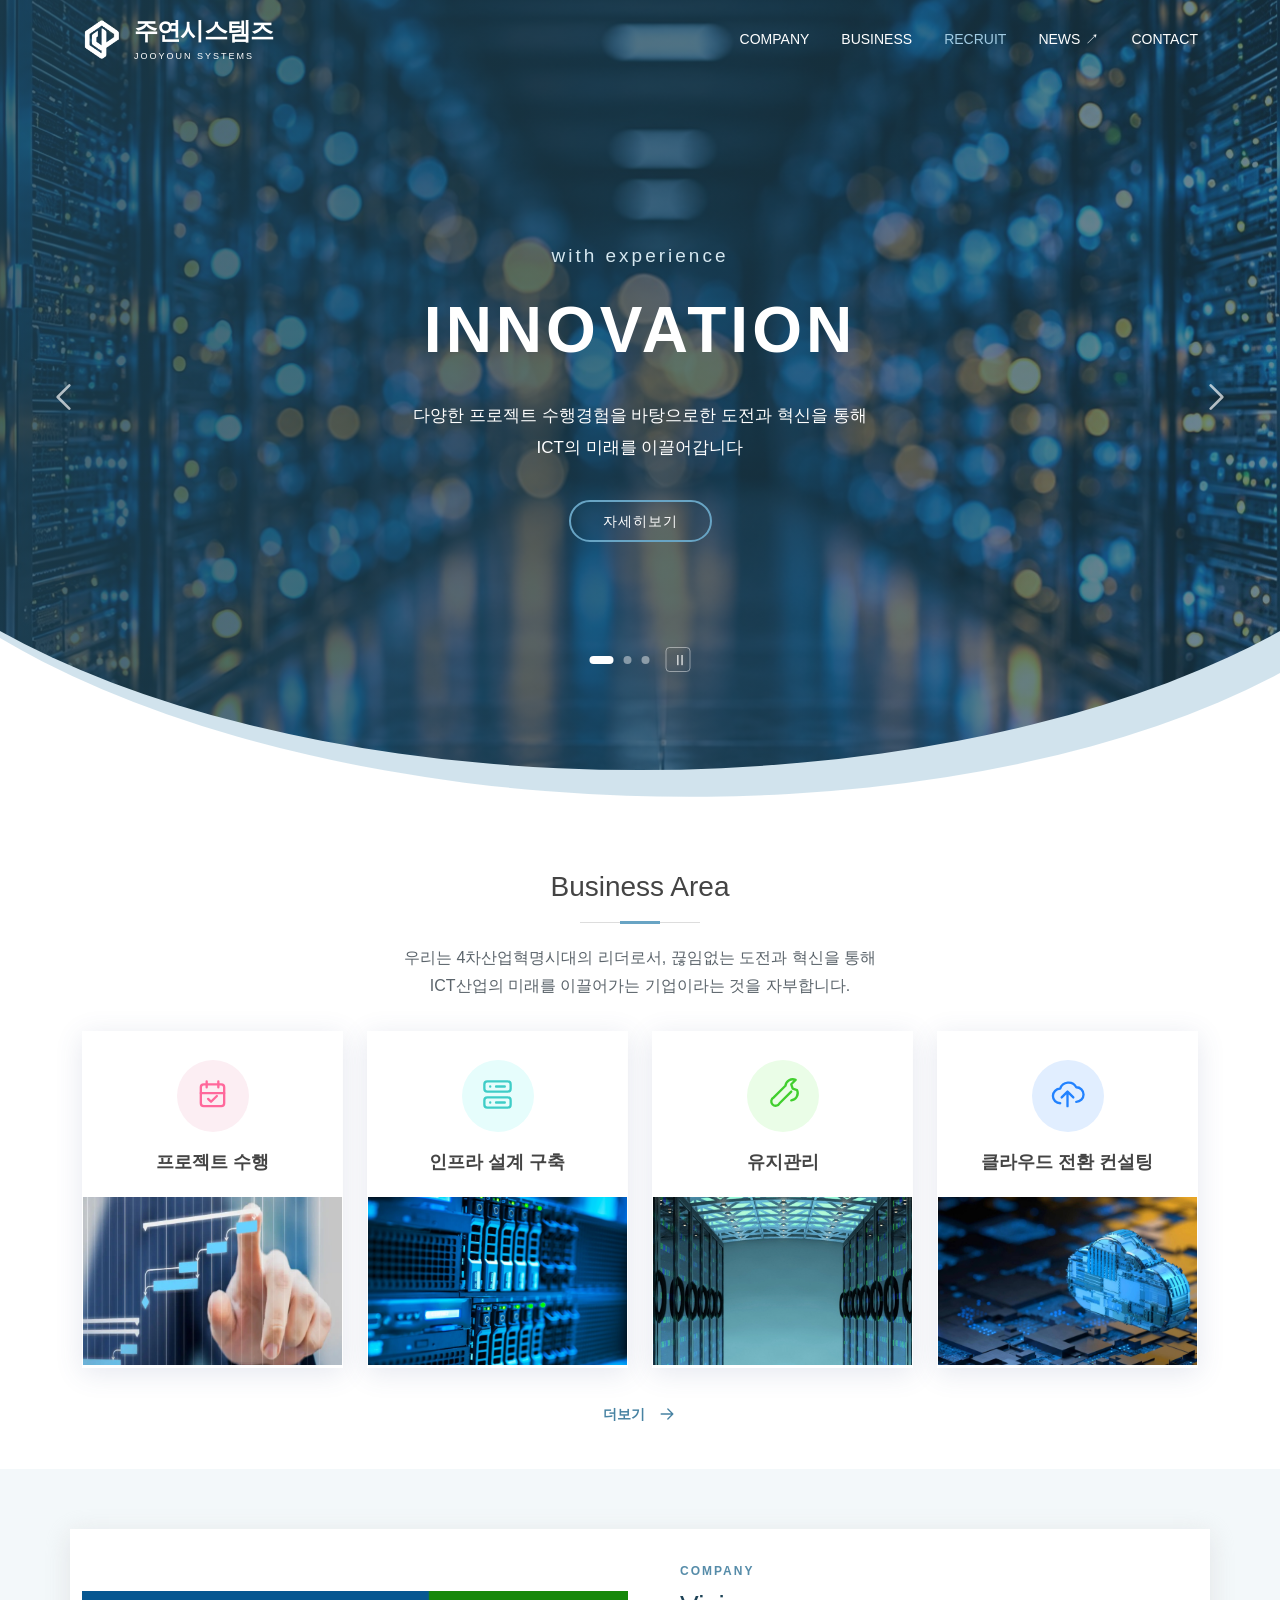
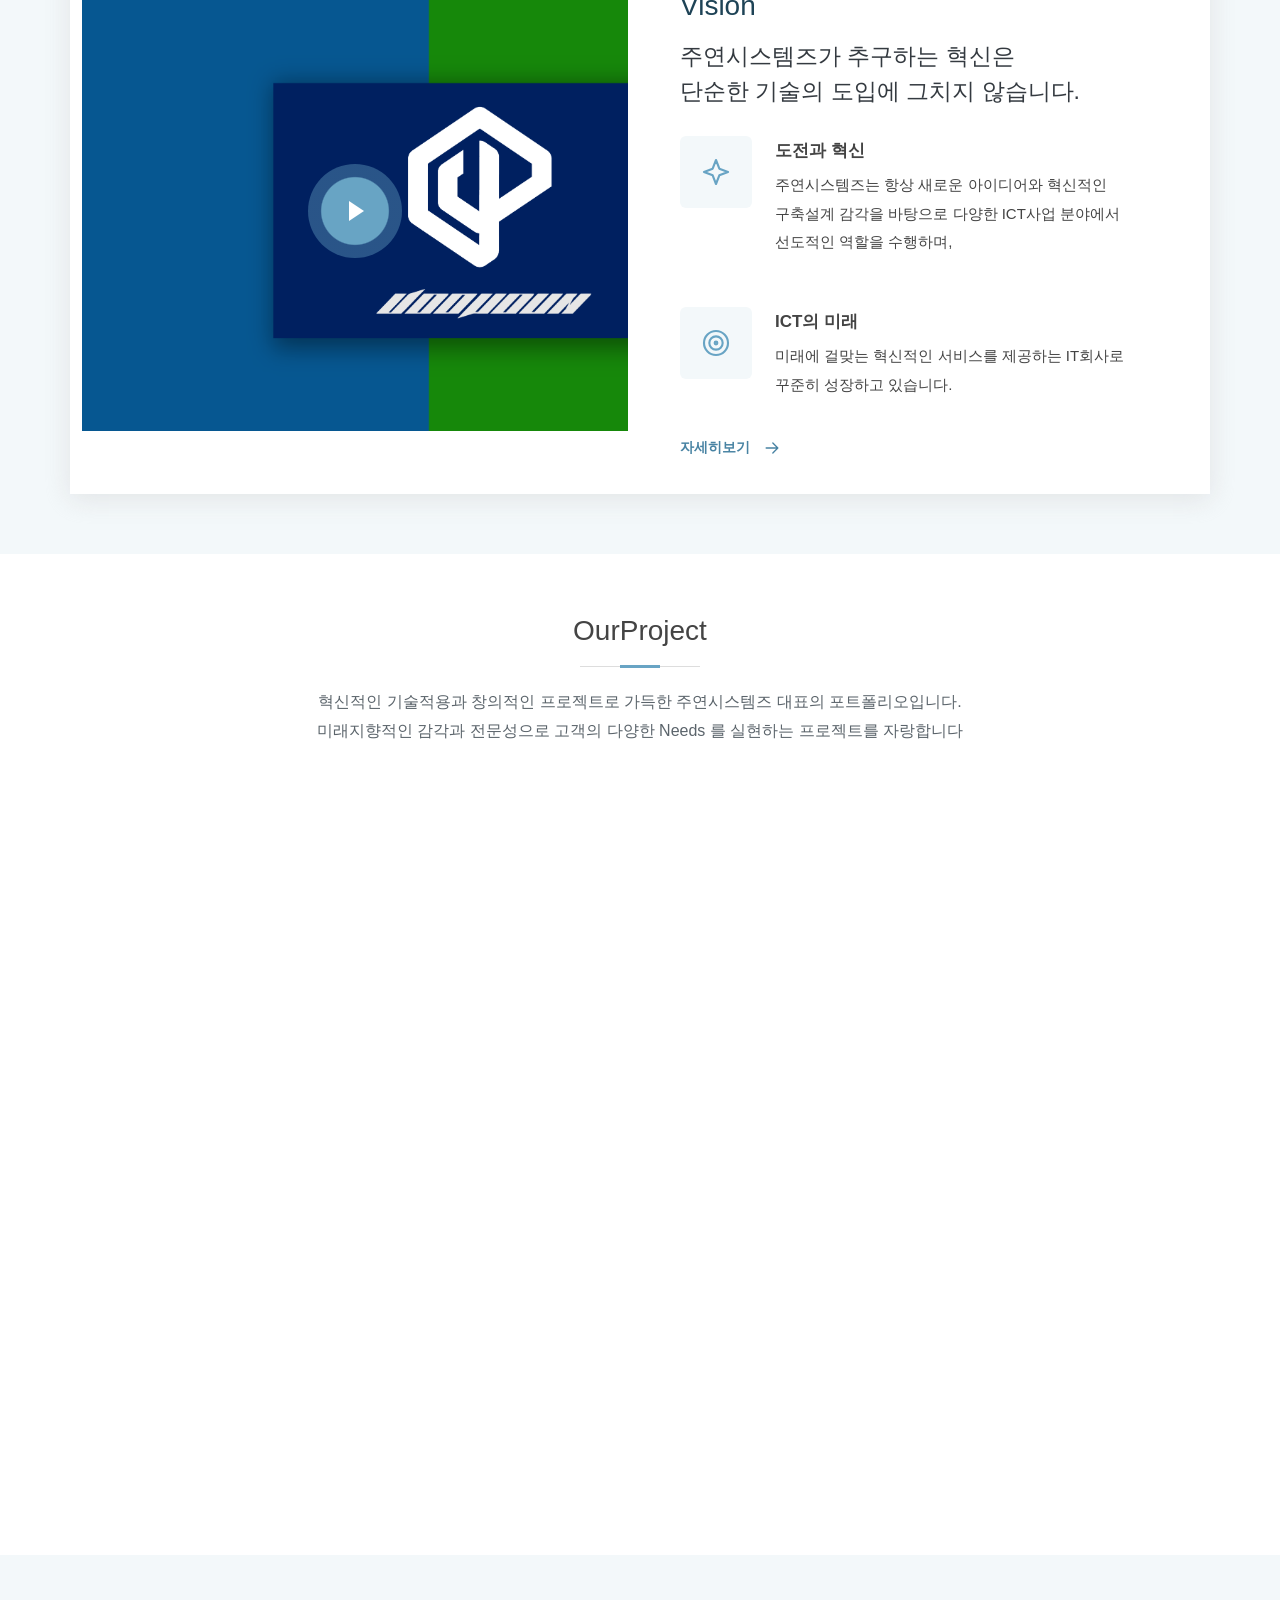
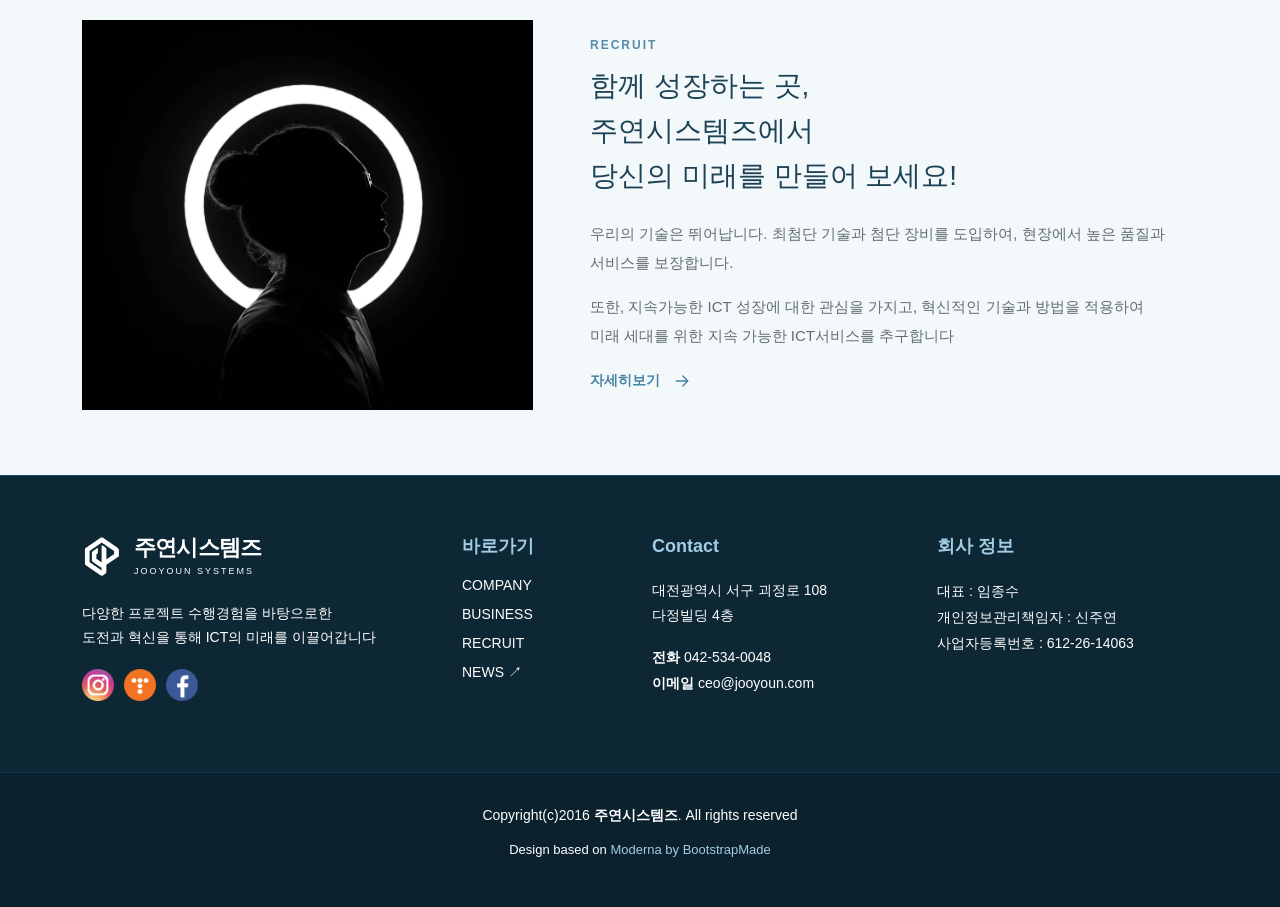
<file: joououn/index.html>
<!DOCTYPE html>
<html lang="ko">
<head>
<meta charset="utf-8">
<meta name="viewport" content="width=device-width, initial-scale=1">
<meta name="description" content="주연시스템즈는 다양한 프로젝트 수행 경험을 바탕으로 도전과 혁신을 통해 ICT의 미래를 이끌어갑니다.">
<meta name="theme-color" content="#1e4356">
<title>주연시스템즈 | 도전과 혁신으로 이끄는 ICT의 미래</title>
<link rel="icon" href="assets/img/jylogo.png" type="image/png">
<link rel="stylesheet" href="assets/css/bootstrap.min.css">
<link rel="stylesheet" href="assets/css/moderna.css">
<link rel="stylesheet" href="assets/css/custom.css">
</head>
<body>
<a class="skip-link" href="#main">본문 바로가기</a>
<!-- Moderna의 헤더·곡선형 Hero·카드·교차형 Features 레이아웃 유지 -->
<header id="header" class="fixed-top header-transparent">
  <div class="container d-flex justify-content-between align-items-center h-100">
    <a class="brand" href="#hero" aria-label="주연시스템즈 홈"><img src="assets/img/jylogo.png" alt="주연시스템즈 로고" width="40" height="40"><span>주연시스템즈<small>JOOYOUN SYSTEMS</small></span></a>
    <nav id="navbar" class="navbar" aria-label="주 메뉴"><ul id="nav-menu"><li><a class="active" href="#company">COMPANY</a></li><li><a href="#business">BUSINESS</a></li><li><a href="#recruit">RECRUIT</a></li><li><a href="https://jslim7717.dothome.co.kr/newsF" target="_blank" rel="noopener noreferrer">NEWS <span class="external-mark" aria-label="새 창">↗</span></a></li><li><a href="#contact">CONTACT</a></li></ul><button class="menu-toggle" type="button" aria-label="메뉴 열기" aria-controls="nav-menu" aria-expanded="false"><span></span><span></span><span></span></button></nav>
  </div>
</header>
<section id="hero" aria-label="주연시스템즈 소개">
  <div class="hero-content container"><div class="hero-slides" aria-live="off">
      <div class="hero-slide active"><p class="hero-eyebrow">with experience</p><h1>INNOVATION</h1><p>다양한 프로젝트 수행경험을 바탕으로한 도전과 혁신을 통해<br class="desktop-break"> ICT의 미래를 이끌어갑니다</p><a class="btn-get-started" href="#company">자세히보기</a></div>
      <div class="hero-slide" hidden><p class="hero-eyebrow">Business Area</p><h2>ICT산업의 미래를 이끌어갑니다</h2><p>우리는 4차산업혁명시대의 리더로서, 끊임없는 도전과 혁신을 통해<br class="desktop-break"> ICT산업의 미래를 이끌어가는 기업이라는 것을 자부합니다.</p><a class="btn-get-started" href="#business">사업 분야 보기</a></div>
      <div class="hero-slide" hidden><p class="hero-eyebrow">주연시스템즈</p><h2>함께 성장하는 곳</h2><p>함께 성장하는 곳, 주연시스템즈에서<br class="desktop-break"> 당신의 미래를 만들어 보세요!</p><a class="btn-get-started" href="#recruit">자세히보기</a></div>
  </div></div>
  <button class="hero-control prev" type="button" aria-label="이전 슬라이드"><svg class="ui-icon" viewBox="0 0 24 24" fill="none" stroke="currentColor" stroke-width="1.6" stroke-linecap="round" stroke-linejoin="round" aria-hidden="true"><path d="m14 5-7 7 7 7"/></svg></button><button class="hero-control next" type="button" aria-label="다음 슬라이드"><svg class="ui-icon" viewBox="0 0 24 24" fill="none" stroke="currentColor" stroke-width="1.6" stroke-linecap="round" stroke-linejoin="round" aria-hidden="true"><path d="m14 5-7 7 7 7"/></svg></button>
  <div class="hero-pagination" aria-label="슬라이드 선택"><button type="button" class="active" aria-label="슬라이드 1" aria-pressed="true"></button><button type="button" aria-label="슬라이드 2" aria-pressed="false"></button><button type="button" aria-label="슬라이드 3" aria-pressed="false"></button><button class="slide-pause" type="button" aria-label="자동 슬라이드 정지">Ⅱ</button></div>
</section>
<main id="main">
<section id="business" class="services" aria-labelledby="business-title">
  <div class="container"><div class="section-title"><h2 id="business-title">Business Area</h2><p>우리는 4차산업혁명시대의 리더로서, 끊임없는 도전과 혁신을 통해<br class="desktop-break"> ICT산업의 미래를 이끌어가는 기업이라는 것을 자부합니다.</p></div>
  <div class="row gy-4"><div class="col-lg-3 col-md-6"><article class="icon-box icon-box-pink business-card"><div class="icon"><svg class="ui-icon" viewBox="0 0 24 24" fill="none" stroke="currentColor" stroke-width="1.6" stroke-linecap="round" stroke-linejoin="round" aria-hidden="true"><rect x="4" y="5" width="16" height="15" rx="2"/><path d="M8 3v4m8-4v4M4 11h16m-11 4 2 2 4-4"/></svg></div><h3 class="title">프로젝트 수행</h3><img class="business-image" src="assets/img/m_business_1.jpg" alt="프로젝트 수행 사업 분야 원본 이미지" loading="lazy" width="600" height="400"></article></div><div class="col-lg-3 col-md-6"><article class="icon-box icon-box-cyan business-card"><div class="icon"><svg class="ui-icon" viewBox="0 0 24 24" fill="none" stroke="currentColor" stroke-width="1.6" stroke-linecap="round" stroke-linejoin="round" aria-hidden="true"><rect x="3" y="3" width="18" height="7" rx="2"/><rect x="3" y="14" width="18" height="7" rx="2"/><path d="M7 6.5h.01M7 17.5h.01M11 6.5h6M11 17.5h6"/></svg></div><h3 class="title">인프라 설계 구축</h3><img class="business-image" src="assets/img/m_business_2.jpg" alt="인프라 설계 구축 사업 분야 원본 이미지" loading="lazy" width="600" height="400"></article></div><div class="col-lg-3 col-md-6"><article class="icon-box icon-box-green business-card"><div class="icon"><svg class="ui-icon" viewBox="0 0 24 24" fill="none" stroke="currentColor" stroke-width="1.6" stroke-linecap="round" stroke-linejoin="round" aria-hidden="true"><path d="m14 6-8 8a3 3 0 1 0 4 4l8-8M14 6a5 5 0 0 1 7-4l-3 3 1 3 3 1a5 5 0 0 1-4 7"/></svg></div><h3 class="title">유지관리</h3><img class="business-image" src="assets/img/m_business_3.jpg" alt="유지관리 사업 분야 원본 이미지" loading="lazy" width="600" height="400"></article></div><div class="col-lg-3 col-md-6"><article class="icon-box icon-box-blue business-card"><div class="icon"><svg class="ui-icon" viewBox="0 0 24 24" fill="none" stroke="currentColor" stroke-width="1.6" stroke-linecap="round" stroke-linejoin="round" aria-hidden="true"><path d="M7 18a5 5 0 1 1 0-10 6 6 0 0 1 11-1 5 5 0 0 1 0 10M12 20V10m-4 4 4-4 4 4"/></svg></div><h3 class="title">클라우드 전환 컨설팅</h3><img class="business-image" src="assets/img/m_1.jpg" alt="클라우드 전환 컨설팅 사업 분야 원본 이미지" loading="lazy" width="600" height="400"></article></div></div>
  <div class="section-link"><a class="text-link" href="https://jslim7717.dothome.co.kr/businessF" target="_blank" rel="noopener noreferrer">더보기 <svg class="ui-icon" viewBox="0 0 24 24" fill="none" stroke="currentColor" stroke-width="1.6" stroke-linecap="round" stroke-linejoin="round" aria-hidden="true"><path d="M5 12h14m-6-6 6 6-6 6"/></svg></a></div></div>
</section>
<section id="company" class="why-us section-bg" aria-labelledby="vision-title">
  <div class="container"><div class="row align-items-center"><div class="col-lg-6 video-box"><img src="assets/img/main_intro.png" class="img-fluid vision-image" alt="주연시스템즈 브랜드 이미지" loading="lazy" width="4400" height="2475"><button class="play-btn" type="button" aria-label="두 번째 사이트의 원본 배경 영상 보기"></button></div>
  <div class="col-lg-6 vision-content"><p class="section-kicker">COMPANY</p><h2 id="vision-title">Vision</h2><h3 class="vision-heading">주연시스템즈가 추구하는 혁신은<br>단순한 기술의 도입에 그치지 않습니다.</h3>
  <div class="icon-box"><div class="icon"><svg class="ui-icon" viewBox="0 0 24 24" fill="none" stroke="currentColor" stroke-width="1.6" stroke-linecap="round" stroke-linejoin="round" aria-hidden="true"><path d="m12 3 2.5 6.5L21 12l-6.5 2.5L12 21l-2.5-6.5L3 12l6.5-2.5Z"/></svg></div><h4 class="title">도전과 혁신</h4><p class="description">주연시스템즈는 항상 새로운 아이디어와 혁신적인 구축설계 감각을 바탕으로 다양한 ICT사업 분야에서 선도적인 역할을 수행하며,</p></div>
  <div class="icon-box"><div class="icon"><svg class="ui-icon" viewBox="0 0 24 24" fill="none" stroke="currentColor" stroke-width="1.6" stroke-linecap="round" stroke-linejoin="round" aria-hidden="true"><circle cx="12" cy="12" r="9"/><circle cx="12" cy="12" r="5"/><circle cx="12" cy="12" r="1"/></svg></div><h4 class="title">ICT의 미래</h4><p class="description">미래에 걸맞는 혁신적인 서비스를 제공하는 IT회사로 꾸준히 성장하고 있습니다.</p></div>
  <a class="text-link" href="https://jslim7717.dothome.co.kr/aboutF" target="_blank" rel="noopener noreferrer">자세히보기 <svg class="ui-icon" viewBox="0 0 24 24" fill="none" stroke="currentColor" stroke-width="1.6" stroke-linecap="round" stroke-linejoin="round" aria-hidden="true"><path d="M5 12h14m-6-6 6 6-6 6"/></svg></a></div></div></div>
</section>
<section id="projects" class="features" aria-labelledby="projects-title"><div class="container">
  <div class="section-title"><h2 id="projects-title">OurProject</h2><p>혁신적인 기술적용과 창의적인 프로젝트로 가득한 주연시스템즈 대표의 포트폴리오입니다.<br class="desktop-break"> 미래지향적인 감각과 전문성으로 고객의 다양한 Needs 를 실현하는 프로젝트를 자랑합니다</p></div>
  <article class="row align-items-center project-row"><div class="col-md-5"><img src="assets/img/m_visual_1.jpg" class="img-fluid project-image" alt="세종국가시범도시 AI기반 범죄예방시스템 구축 프로젝트 원본 이미지" loading="lazy" width="800" height="600"></div><div class="col-md-7 project-copy"><span class="project-year">2022</span><h3>세종국가시범도시<br>AI기반 범죄예방시스템 구축</h3><a class="text-link" href="https://jslim7717.dothome.co.kr/businessF" target="_blank" rel="noopener noreferrer">더보기 <svg class="ui-icon" viewBox="0 0 24 24" fill="none" stroke="currentColor" stroke-width="1.6" stroke-linecap="round" stroke-linejoin="round" aria-hidden="true"><path d="M5 12h14m-6-6 6 6-6 6"/></svg></a></div></article>
  <article class="row align-items-center project-row"><div class="col-md-5 order-md-2"><img src="assets/img/m_business_1A.jpg" class="img-fluid project-image" alt="관세청 PC·네트워크·보안장비 유지관리 프로젝트 원본 이미지" loading="lazy" width="800" height="600"></div><div class="col-md-7 order-md-1 project-copy"><span class="project-year">2024</span><h3>관세청<br>PC/네트워크/보안장비 유지관리</h3><a class="text-link" href="https://jslim7717.dothome.co.kr/businessF" target="_blank" rel="noopener noreferrer">더보기 <svg class="ui-icon" viewBox="0 0 24 24" fill="none" stroke="currentColor" stroke-width="1.6" stroke-linecap="round" stroke-linejoin="round" aria-hidden="true"><path d="M5 12h14m-6-6 6 6-6 6"/></svg></a></div></article>
</div></section>
<section id="recruit" class="features section-bg" aria-labelledby="recruit-title"><div class="container"><div class="row align-items-center"><div class="col-md-5"><img src="assets/img/fabio-lucas-_eYDuLSjkpw-unsplash.jpg" class="img-fluid recruit-image" alt="주연시스템즈 채용 안내 원본 이미지" loading="lazy" width="800" height="600"></div><div class="col-md-7 recruit-copy"><p class="section-kicker">RECRUIT</p><h2 id="recruit-title">함께 성장하는 곳,<br>주연시스템즈에서<br>당신의 미래를 만들어 보세요!</h2><p>우리의 기술은 뛰어납니다. 최첨단 기술과 첨단 장비를 도입하여, 현장에서 높은 품질과 서비스를 보장합니다.</p><p>또한, 지속가능한 ICT 성장에 대한 관심을 가지고, 혁신적인 기술과 방법을 적용하여 미래 세대를 위한 지속 가능한 ICT서비스를 추구합니다</p><a class="text-link" href="https://jslim7717.dothome.co.kr/recruitF" target="_blank" rel="noopener noreferrer">자세히보기 <svg class="ui-icon" viewBox="0 0 24 24" fill="none" stroke="currentColor" stroke-width="1.6" stroke-linecap="round" stroke-linejoin="round" aria-hidden="true"><path d="M5 12h14m-6-6 6 6-6 6"/></svg></a></div></div></div></section>
</main>
<footer id="footer"><div class="footer-top" id="contact"><div class="container"><div class="row gy-4"><div class="col-lg-4 col-md-6 footer-info"><a class="brand footer-brand" href="#hero"><img src="assets/img/jylogo.png" alt="주연시스템즈 로고" loading="lazy" width="40" height="40"><span>주연시스템즈<small>JOOYOUN SYSTEMS</small></span></a><p>다양한 프로젝트 수행경험을 바탕으로한<br>도전과 혁신을 통해 ICT의 미래를 이끌어갑니다</p><div class="source-social" aria-label="원본 사이트의 소셜 이미지"><img src="assets/img/sns-2-01.png" alt="원본 소셜 아이콘 1" width="32" height="32" loading="lazy"><img src="assets/img/sns-2-08.png" alt="원본 소셜 아이콘 2" width="32" height="32" loading="lazy"><img src="assets/img/sns-2-03.png" alt="원본 소셜 아이콘 3" width="32" height="32" loading="lazy"></div></div>
<div class="col-lg-2 col-md-6 footer-links"><h4>바로가기</h4><ul><li><a href="#company">COMPANY</a></li><li><a href="#business">BUSINESS</a></li><li><a href="#recruit">RECRUIT</a></li><li><a href="https://jslim7717.dothome.co.kr/newsF" target="_blank" rel="noopener noreferrer">NEWS ↗</a></li></ul></div>
<div class="col-lg-3 col-md-6 footer-contact"><h4>Contact</h4><address>대전광역시 서구 괴정로 108<br>다정빌딩 4층</address><p><strong>전화</strong> <a href="tel:0425340048">042-534-0048</a><br><strong>이메일</strong> <a href="mailto:ceo@jooyoun.com">ceo@jooyoun.com</a></p></div>
<div class="col-lg-3 col-md-6 footer-contact"><h4>회사 정보</h4><p>대표 : 임종수<br>개인정보관리책임자 : 신주연<br>사업자등록번호 : 612-26-14063</p></div></div></div></div>
<div class="container"><div class="copyright">Copyright(c)2016 <strong>주연시스템즈</strong>. All rights reserved</div><div class="credits">Design based on <a href="https://bootstrapmade.com/free-bootstrap-template-corporate-moderna/" target="_blank" rel="noopener noreferrer">Moderna by BootstrapMade</a></div></div></footer>
<a href="#hero" class="back-to-top d-flex align-items-center justify-content-center" aria-label="맨 위로 이동"><svg class="ui-icon" viewBox="0 0 24 24" fill="none" stroke="currentColor" stroke-width="1.6" stroke-linecap="round" stroke-linejoin="round" aria-hidden="true"><path d="m5 15 7-7 7 7"/></svg></a>
<dialog id="video-dialog" aria-labelledby="video-title"><div class="video-dialog-head"><h2 id="video-title">원본 사이트 배경 영상</h2><button type="button" class="video-close" aria-label="영상 닫기">×</button></div><div class="video-frame"></div><p class="video-note">두 번째 사이트에 사용된 YouTube 영상입니다. 인터넷 연결이 필요합니다.</p></dialog>
<script src="assets/js/main.js"></script>
</body>
</html>
</file>
<file: joououn/assets/css/custom.css>
/* 주연시스템즈 전용 스타일. Moderna의 디자인 언어 및 색상 유지 */
:root{--navy:#1e4356;--accent:#68a4c4;--ink:#343a40}html{scroll-behavior:smooth;scroll-padding-top:84px}body{font-family:"Noto Sans KR","Malgun Gothic",Arial,sans-serif;line-height:1.8;word-break:keep-all;overflow-wrap:break-word}h1,h2,h3,h4,h5,h6{font-family:inherit}button,a{-webkit-tap-highlight-color:transparent}a:focus-visible,button:focus-visible{outline:3px solid #9ad7fa;outline-offset:5px}button{font-family:inherit}.skip-link{position:fixed;left:16px;top:-80px;z-index:1200;padding:10px 20px;background:white;color:var(--navy)}.skip-link:focus{top:10px}.ui-icon{width:26px;height:26px;flex-shrink:0}.brand{display:flex;align-items:center;gap:12px;color:white!important;font-size:24px;font-weight:700;line-height:1.1;letter-spacing:-.8px}.brand img{object-fit:contain;max-height:42px;width:40px;height:40px}.brand small{display:block;font-size:9px;font-weight:400;letter-spacing:2px;margin-top:7px}.external-mark{margin-left:5px}.menu-toggle{display:none;width:42px;height:42px;background:none;border:0;padding:8px}.menu-toggle span{display:block;height:2px;background:white;margin:6px 0;transition:transform .2s}.navbar ul{gap:2px}#header.header-scrolled{background:rgba(30,67,86,.96)}
#hero{padding:0;height:90vh;min-height:620px;max-height:960px}#hero::after{background:linear-gradient(90deg,rgba(30,67,86,.84),rgba(30,67,86,.62)),url("../img/imgage_v6.jpg") center 45%/cover no-repeat}.hero-content{position:relative;z-index:1;height:100%;display:flex;align-items:center;justify-content:center;padding:80px 70px 100px;text-align:center}.hero-slides{width:100%;max-width:1080px}.hero-slide{animation:slide-in .45s ease}.hero-slide[hidden]{display:none}#hero h1,#hero h2{font-size:clamp(30px,4vw,50px);font-weight:700;line-height:1.4;margin-bottom:24px;color:#fff}#hero h1{font-size:clamp(42px,5vw,64px);letter-spacing:4px}#hero p{width:100%;max-width:800px;font-size:17px;line-height:1.9;color:#fff;margin-bottom:26px}#hero .hero-eyebrow{font-size:19px;letter-spacing:3px;color:#d5e7f0;margin-bottom:12px}.hero-control{position:absolute;top:45%;width:55px;height:65px;z-index:2;background:none;border:0;color:rgba(255,255,255,.68)}.hero-control:hover{color:white}.hero-control .ui-icon{height:40px;width:40px}.hero-control.prev{left:3%}.hero-control.next{right:3%}.hero-control.next .ui-icon{transform:rotate(180deg)}.hero-pagination{position:absolute;bottom:17%;left:50%;transform:translateX(-50%);z-index:2;display:flex;align-items:center;gap:10px}.hero-pagination button:not(.slide-pause){width:8px;height:8px;padding:0;border:0;border-radius:50%;background:#ffffff70}.hero-pagination button.active:not(.slide-pause){background:white;width:24px;border-radius:5px}.slide-pause{font-size:14px;line-height:1;background:none;color:white;border:1px solid #ffffff70;border-radius:4px;height:25px;width:25px;margin-left:6px}#main{margin-top:0}.section-title p{max-width:980px;margin-left:auto;margin-right:auto;color:#5b646b}.services .business-card{padding:28px 0 0;margin-bottom:0;height:100%;border-bottom:3px solid transparent}.business-card .icon .ui-icon{height:35px;width:35px}.business-card .title{padding:0 12px;font-size:18px}.business-image{display:block;width:100%;height:168px;object-fit:cover;margin-top:23px}.icon-box-pink .ui-icon{color:#ff689b}.icon-box-cyan .ui-icon{color:#3fcdc7}.icon-box-green .ui-icon{color:#41cf2e}.icon-box-blue .ui-icon{color:#2282ff}.section-link{text-align:center;margin-top:32px;margin-bottom:20px}.text-link{display:inline-flex;gap:12px;align-items:center;color:#4883a3;font-weight:600;font-size:14px}.text-link .ui-icon{width:20px;height:20px;transition:transform .2s}.text-link:hover .ui-icon{transform:translateX(5px)}.vision-image{width:100%;height:470px;object-fit:cover}.vision-content{padding:32px 40px!important}.section-kicker{color:#568ca9;font-size:12px;letter-spacing:2px;font-weight:700;margin-bottom:7px}.vision-content h2{font-size:28px;font-weight:400;margin-bottom:16px;color:var(--navy)}.vision-heading{font-size:23px;line-height:1.55;margin-bottom:26px;color:var(--ink)}.why-us .icon-box{margin-top:22px}.why-us .icon-box .icon{display:flex;align-items:center;justify-content:center}.why-us .icon-box .icon .ui-icon{color:var(--accent);width:32px;height:32px}.why-us .icon-box .title{text-transform:none;font-size:17px;padding-top:5px}.why-us .icon-box .description{font-size:15px;line-height:1.9}.why-us .play-btn{border:0;cursor:pointer}.vision-content>.text-link{margin-top:20px}.project-image{width:100%;height:320px;object-fit:cover}.project-copy{padding:24px 50px}.project-copy h3{font-size:27px;font-weight:500;line-height:1.65;margin:16px 0 25px;color:var(--ink)}.project-year{display:inline-block;font-size:14px;letter-spacing:2px;color:#568ca9;font-weight:600;border-left:3px solid var(--accent);padding-left:12px}.features .project-row+.project-row{margin-top:80px}.recruit-image{width:100%;height:390px;object-fit:cover}.recruit-copy{padding:20px 45px}.recruit-copy h2{font-size:28px;font-weight:500;line-height:1.6;margin-bottom:22px;color:var(--navy)}.recruit-copy>p:not(.section-kicker){font-size:15px;color:#626d75;line-height:1.9}.footer-brand{font-size:22px;margin-bottom:24px}.footer-info p{font-style:normal!important}.footer-contact address{font-style:normal}.footer-contact a{color:white}#footer .footer-top p{line-height:1.9}#footer .footer-top .footer-links ul li{padding:0 0 15px}.source-social{display:flex;gap:10px;margin-top:20px}.source-social img{width:32px;height:32px;object-fit:contain}.credits{padding-bottom:15px}.back-to-top .ui-icon{color:white;width:24px;height:24px}
#video-dialog{padding:18px;max-width:900px;width:calc(100% - 32px);border:0;border-radius:10px;background:#0d202b;color:white}#video-dialog::backdrop{background:#07131bc9}.video-dialog-head{display:flex;align-items:center;justify-content:space-between;gap:20px;margin-bottom:12px}.video-dialog-head h2{font-size:17px;margin:0}.video-close{border:0;background:none;color:white;font-size:32px;line-height:1}.video-frame{aspect-ratio:16/9}.video-frame iframe{width:100%;height:100%;border:0}.video-note{font-size:12px;color:#b7cbd6;margin:12px 0 0}.reveal-ready{opacity:0;transform:translateY(22px);transition:opacity .55s,transform .55s}.reveal-ready.is-visible{opacity:1;transform:none}@keyframes slide-in{from{opacity:0;transform:translateY(8px)}to{opacity:1;transform:none}}
@media(max-width:991px){.navbar ul{display:none}.menu-toggle{display:block}.navbar.nav-open ul{display:block;position:fixed;left:16px;right:16px;top:76px;background:white;border-radius:6px;padding:16px;box-shadow:0 20px 60px #0003}.navbar.nav-open ul a{color:var(--navy);padding:13px 16px}.navbar.nav-open .menu-toggle span:first-child{transform:translateY(8px) rotate(45deg)}.navbar.nav-open .menu-toggle span:nth-child(2){opacity:0}.navbar.nav-open .menu-toggle span:last-child{transform:translateY(-8px) rotate(-45deg)}.vision-image{height:340px}.vision-content{padding:32px 24px!important}.project-copy{padding:24px 30px}.recruit-copy{padding:24px 30px}}
@media(max-width:767px){section{padding:48px 0}#header{height:72px}.brand{font-size:20px}.brand img{width:34px;height:34px}#hero{height:83svh;min-height:550px;max-height:760px}.hero-content{padding:80px 26px 95px}.hero-control{width:32px}.hero-control.prev{left:0}.hero-control.next{right:0}.hero-control .ui-icon{width:28px;height:28px}#hero p{font-size:15px;max-width:520px}.hero-pagination{bottom:16%}.desktop-break{display:none}#hero .hero-eyebrow{font-size:16px}.section-title h2{font-size:26px}.section-title p{font-size:14px;line-height:1.9}.business-image{height:200px}.vision-image{height:auto;max-height:360px}.vision-content{padding:24px 20px!important}.vision-heading{font-size:21px}.project-image{height:260px}.project-copy,.recruit-copy{padding:24px 12px 0}.project-copy h3{font-size:23px}.features .project-row+.project-row{margin-top:50px}.recruit-image{height:280px}.recruit-copy h2{font-size:24px}#footer .footer-top{padding:48px 0}.footer-brand{font-size:22px}.footer-contact{font-size:14px}.video-dialog-head h2{font-size:14px}}
@media(prefers-reduced-motion:reduce){html{scroll-behavior:auto}*,*::before,*::after{animation:none!important;transition:none!important}.reveal-ready{opacity:1;transform:none}}
</file>
<file: joououn/assets/css/moderna.css>
/**
* Template Name: Moderna - v4.8.0
* Template URL: https://bootstrapmade.com/free-bootstrap-template-corporate-moderna/
* Author: BootstrapMade.com
* License: https://bootstrapmade.com/license/
*/

/*--------------------------------------------------------------
# General
--------------------------------------------------------------*/
body {
  font-family: "Open Sans", sans-serif;
  color: #444;
}

a {
  color: #4fa6d5;
  text-decoration: none;
}

a:hover {
  color: #45beff;
  text-decoration: none;
}

h1, h2, h3, h4, h5, h6, .font-primary {
  font-family: "Roboto", sans-serif;
}

/*--------------------------------------------------------------
# Back to top button
--------------------------------------------------------------*/
.back-to-top {
  position: fixed;
  visibility: hidden;
  opacity: 0;
  right: 15px;
  bottom: 15px;
  z-index: 99999;
  background: #68A4C4;
  width: 40px;
  height: 40px;
  border-radius: 4px;
  transition: all 0.4s;
}
.back-to-top i {
  font-size: 24px;
  color: #fff;
  line-height: 0;
}
.back-to-top:hover {
  background: #85b6cf;
  color: #fff;
}
.back-to-top.active {
  visibility: visible;
  opacity: 1;
}

/*--------------------------------------------------------------
# Header
--------------------------------------------------------------*/
#header {
  height: 80px;
  transition: all 0.5s;
  z-index: 997;
  transition: all 0.5s;
  background: #1e4356;
}
#header.header-transparent {
  background: none;
}
#header.header-scrolled {
  background: rgba(30, 67, 86, 0.8);
  height: 60px;
}
#header .logo h1 {
  font-size: 28px;
  margin: 0;
  padding: 4px 0;
  line-height: 1;
  font-weight: 400;
  letter-spacing: 3px;
  text-transform: uppercase;
}
#header .logo h1 a, #header .logo h1 a:hover {
  color: #fff;
  text-decoration: none;
}
#header .logo img {
  padding: 0;
  margin: 0;
  max-height: 40px;
}

#main {
  margin-top: 80px;
}

/*--------------------------------------------------------------
# Navigation Menu
--------------------------------------------------------------*/
/**
* Desktop Navigation 
*/
.navbar {
  padding: 0;
}
.navbar ul {
  margin: 0;
  padding: 0;
  display: flex;
  list-style: none;
  align-items: center;
}
.navbar li {
  position: relative;
}
.navbar a, .navbar a:focus {
  display: flex;
  align-items: center;
  justify-content: space-between;
  padding: 10px 0 10px 30px;
  font-family: "Open Sans", sans-serif;
  font-size: 14px;
  color: #fff;
  white-space: nowrap;
  transition: 0.3s;
}
.navbar a i, .navbar a:focus i {
  font-size: 12px;
  line-height: 0;
  margin-left: 5px;
}
.navbar a:hover, .navbar .active, .navbar .active:focus, .navbar li:hover > a {
  color: #a2cce3;
}
.navbar .dropdown ul {
  display: block;
  position: absolute;
  left: 14px;
  top: calc(100% + 30px);
  margin: 0;
  padding: 10px 0;
  z-index: 99;
  opacity: 0;
  visibility: hidden;
  background: #fff;
  box-shadow: 0px 0px 30px rgba(127, 137, 161, 0.25);
  transition: 0.3s;
}
.navbar .dropdown ul li {
  min-width: 200px;
}
.navbar .dropdown ul a {
  padding: 10px 20px;
  font-size: 14px;
  text-transform: none;
  color: #1c3745;
}
.navbar .dropdown ul a i {
  font-size: 12px;
}
.navbar .dropdown ul a:hover, .navbar .dropdown ul .active:hover, .navbar .dropdown ul li:hover > a {
  color: #68A4C4;
}
.navbar .dropdown:hover > ul {
  opacity: 1;
  top: 100%;
  visibility: visible;
}
.navbar .dropdown .dropdown ul {
  top: 0;
  left: calc(100% - 30px);
  visibility: hidden;
}
.navbar .dropdown .dropdown:hover > ul {
  opacity: 1;
  top: 0;
  left: 100%;
  visibility: visible;
}
@media (max-width: 1366px) {
  .navbar .dropdown .dropdown ul {
    left: -90%;
  }
  .navbar .dropdown .dropdown:hover > ul {
    left: -100%;
  }
}

/**
* Mobile Navigation 
*/
.mobile-nav-toggle {
  color: #fff;
  font-size: 28px;
  cursor: pointer;
  display: none;
  line-height: 0;
  transition: 0.5s;
}

@media (max-width: 991px) {
  .mobile-nav-toggle {
    display: block;
  }

  .navbar ul {
    display: none;
  }
}
.navbar-mobile {
  position: fixed;
  overflow: hidden;
  top: 0;
  right: 0;
  left: 0;
  bottom: 0;
  background: rgba(17, 38, 48, 0.9);
  transition: 0.3s;
}
.navbar-mobile .mobile-nav-toggle {
  position: absolute;
  top: 15px;
  right: 15px;
}
.navbar-mobile ul {
  display: block;
  position: absolute;
  top: 55px;
  right: 15px;
  bottom: 15px;
  left: 15px;
  padding: 10px 0;
  background-color: #fff;
  overflow-y: auto;
  transition: 0.3s;
}
.navbar-mobile a, .navbar-mobile a:focus {
  padding: 10px 20px;
  font-size: 15px;
  color: #1e4356;
}
.navbar-mobile a:hover, .navbar-mobile .active, .navbar-mobile li:hover > a {
  color: #68A4C4;
}
.navbar-mobile .getstarted, .navbar-mobile .getstarted:focus {
  margin: 15px;
}
.navbar-mobile .dropdown ul {
  position: static;
  display: none;
  margin: 10px 20px;
  padding: 10px 0;
  z-index: 99;
  opacity: 1;
  visibility: visible;
  background: #fff;
  box-shadow: 0px 0px 30px rgba(127, 137, 161, 0.25);
}
.navbar-mobile .dropdown ul li {
  min-width: 200px;
}
.navbar-mobile .dropdown ul a {
  padding: 10px 20px;
}
.navbar-mobile .dropdown ul a i {
  font-size: 12px;
}
.navbar-mobile .dropdown ul a:hover, .navbar-mobile .dropdown ul .active:hover, .navbar-mobile .dropdown ul li:hover > a {
  color: #68A4C4;
}
.navbar-mobile .dropdown > .dropdown-active {
  display: block;
}

/*--------------------------------------------------------------
# Hero Section
--------------------------------------------------------------*/
#hero {
  width: 100%;
  height: 90vh;
  overflow: hidden;
  position: relative;
}
#hero::after {
  content: "";
  position: absolute;
  left: 50%;
  top: 0;
  width: 130%;
  height: 95%;
  background: linear-gradient(to right, rgba(30, 67, 86, 0.8), rgba(30, 67, 86, 0.6)), url("../img/imgage_v6.jpg") center top no-repeat;
  z-index: 0;
  border-radius: 0 0 50% 50%;
  transform: translateX(-50%) rotate(0deg);
}
#hero::before {
  content: "";
  position: absolute;
  left: 50%;
  top: 0;
  width: 130%;
  height: 96%;
  background: #68A4C4;
  opacity: 0.3;
  z-index: 0;
  border-radius: 0 0 50% 50%;
  transform: translateX(-50%) translateY(18px) rotate(2deg);
}
#hero .carousel-container {
  display: flex;
  justify-content: center;
  align-items: center;
  flex-direction: column;
  text-align: center;
  bottom: 0;
  top: 0;
  left: 0;
  right: 0;
}
#hero h2 {
  color: #fff;
  margin-bottom: 30px;
  font-size: 48px;
  font-weight: 700;
}
#hero p {
  width: 80%;
  -webkit-animation-delay: 0.4s;
  animation-delay: 0.4s;
  margin: 0 auto 30px auto;
  color: #fff;
}
#hero .carousel-control-prev, #hero .carousel-control-next {
  width: 10%;
}
#hero .carousel-control-next-icon, #hero .carousel-control-prev-icon {
  background: none;
  font-size: 48px;
  line-height: 1;
  width: auto;
  height: auto;
}
#hero .btn-get-started {
  font-family: "Roboto", sans-serif;
  font-weight: 500;
  font-size: 14px;
  letter-spacing: 1px;
  display: inline-block;
  padding: 12px 32px;
  border-radius: 50px;
  transition: 0.5s;
  line-height: 1;
  margin: 10px;
  color: #fff;
  -webkit-animation-delay: 0.8s;
  animation-delay: 0.8s;
  border: 2px solid #68A4C4;
}
#hero .btn-get-started:hover {
  background: #68A4C4;
  color: #fff;
  text-decoration: none;
}
@media (min-width: 1024px) {
  #hero p {
    width: 60%;
  }
  #hero .carousel-control-prev, #hero .carousel-control-next {
    width: 5%;
  }
}
@media (max-width: 768px) {
  #hero::after {
    width: 180%;
    height: 95%;
    border-radius: 0 0 50% 50%;
    transform: translateX(-50%) rotate(0deg);
  }
  #hero::before {
    top: 0;
    width: 180%;
    height: 94%;
    border-radius: 0 0 50% 50%;
    transform: translateX(-50%) translateY(20px) rotate(4deg);
  }
}
@media (max-width: 575px) {
  #hero h2 {
    font-size: 30px;
  }
  #hero::after {
    left: 40%;
    top: 0;
    width: 200%;
    height: 95%;
    border-radius: 0 0 50% 50%;
    transform: translateX(-50%) rotate(0deg);
  }
  #hero::before {
    left: 50%;
    top: 0;
    width: 200%;
    height: 94%;
    border-radius: 0 0 50% 50%;
    transform: translateX(-50%) translateY(20px) rotate(4deg);
  }
}

/*--------------------------------------------------------------
# Hero No Slider Section
--------------------------------------------------------------*/
#hero-no-slider {
  width: 100%;
  height: 100vh;
  overflow: hidden;
  position: relative;
  text-align: center;
}
#hero-no-slider::before {
  content: "";
  position: absolute;
  left: 0;
  top: 0;
  right: 0;
  bottom: 0;
  background: linear-gradient(to right, rgba(30, 67, 86, 0.8), rgba(30, 67, 86, 0.6)), url("../img/imgage_v6.jpg") center top no-repeat;
}
#hero-no-slider h2 {
  color: #fff;
  margin-bottom: 15px;
  font-size: 48px;
  font-weight: 700;
}
#hero-no-slider p {
  color: #fff;
}
#hero-no-slider .btn-get-started {
  font-family: "Roboto", sans-serif;
  font-weight: 500;
  font-size: 14px;
  letter-spacing: 1px;
  display: inline-block;
  padding: 12px 32px;
  border-radius: 50px;
  transition: 0.5s;
  line-height: 1;
  margin: 10px;
  color: #fff;
  -webkit-animation-delay: 0.8s;
  animation-delay: 0.8s;
  border: 2px solid #68A4C4;
}
#hero-no-slider .btn-get-started:hover {
  background: #68A4C4;
  color: #fff;
  text-decoration: none;
}
@media (max-width: 575px) {
  #hero-no-slider h2 {
    font-size: 30px;
  }
}

/*--------------------------------------------------------------
# Sections General
--------------------------------------------------------------*/
section {
  padding: 60px 0;
}

.section-bg {
  background-color: #f3f8fa;
}

.section-title {
  text-align: center;
  padding-bottom: 30px;
}
.section-title h2 {
  font-size: 28px;
  font-weight: 400;
  margin-bottom: 20px;
  padding-bottom: 20px;
  position: relative;
}
.section-title h2::before {
  content: "";
  position: absolute;
  display: block;
  width: 120px;
  height: 1px;
  background: #ddd;
  bottom: 1px;
  left: calc(50% - 60px);
}
.section-title h2::after {
  content: "";
  position: absolute;
  display: block;
  width: 40px;
  height: 3px;
  background: #68A4C4;
  bottom: 0;
  left: calc(50% - 20px);
}
.section-title p {
  margin-bottom: 0;
}

/*--------------------------------------------------------------
# Breadcrumbs
--------------------------------------------------------------*/
.breadcrumbs {
  padding: 15px 0;
  background-color: #f3f8fa;
  min-height: 40px;
}
.breadcrumbs h2 {
  font-size: 28px;
  font-weight: 300;
}
.breadcrumbs ol {
  display: flex;
  flex-wrap: wrap;
  list-style: none;
  padding: 0;
  margin: 0;
}
.breadcrumbs ol li + li {
  padding-left: 10px;
}
.breadcrumbs ol li + li::before {
  display: inline-block;
  padding-right: 10px;
  color: #6c757d;
  content: "/";
}
@media (max-width: 768px) {
  .breadcrumbs .d-flex {
    display: block !important;
  }
  .breadcrumbs ol {
    display: block;
  }
  .breadcrumbs ol li {
    display: inline-block;
  }
}

/*--------------------------------------------------------------
# Our Services
--------------------------------------------------------------*/
.services {
  padding-bottom: 20px;
}
.services .icon-box {
  padding: 30px;
  position: relative;
  overflow: hidden;
  margin: 0 0 40px 0;
  background: #fff;
  box-shadow: 0 5px 26px 0 rgba(68, 88, 144, 0.14);
  transition: all 0.3s ease-in-out;
  text-align: center;
  border: 1px solid #fff;
}
.services .icon {
  margin: 0 auto 20px auto;
  padding-top: 17px;
  display: inline-block;
  text-align: center;
  border-radius: 50%;
  width: 72px;
  height: 72px;
}
.services .icon i {
  font-size: 36px;
  line-height: 1;
}
.services .title {
  font-weight: 700;
  margin-bottom: 15px;
  font-size: 18px;
}
.services .title a {
  color: #111;
}
.services .description {
  font-size: 15px;
  line-height: 28px;
  margin-bottom: 0;
}
.services .icon-box-pink .icon {
  background: #fceef3;
}
.services .icon-box-pink .icon i {
  color: #ff689b;
}
.services .icon-box-pink:hover {
  border-color: #ff689b;
}
.services .icon-box-cyan .icon {
  background: #e6fdfc;
}
.services .icon-box-cyan .icon i {
  color: #3fcdc7;
}
.services .icon-box-cyan:hover {
  border-color: #3fcdc7;
}
.services .icon-box-green .icon {
  background: #eafde7;
}
.services .icon-box-green .icon i {
  color: #41cf2e;
}
.services .icon-box-green:hover {
  border-color: #41cf2e;
}
.services .icon-box-blue .icon {
  background: #e1eeff;
}
.services .icon-box-blue .icon i {
  color: #2282ff;
}
.services .icon-box-blue:hover {
  border-color: #2282ff;
}

/*--------------------------------------------------------------
# Why Us
--------------------------------------------------------------*/
.why-us .container {
  box-shadow: 0 5px 25px 0 rgba(214, 215, 216, 0.6);
  background: #fff;
}
.why-us .icon-box + .icon-box {
  margin-top: 50px;
}
.why-us .icon-box .icon {
  float: left;
  display: flex;
  align-items: center;
  justify-content: center;
  width: 72px;
  height: 72px;
  background: #f3f8fa;
  border-radius: 6px;
  transition: 0.5s;
}
.why-us .icon-box .icon i {
  color: #68A4C4;
  font-size: 32px;
}
.why-us .icon-box:hover .icon {
  background: #68A4C4;
}
.why-us .icon-box:hover .icon i {
  color: #fff;
}
.why-us .icon-box .title {
  margin-left: 95px;
  font-weight: 700;
  margin-bottom: 10px;
  font-size: 18px;
  text-transform: uppercase;
}
.why-us .icon-box .title a {
  color: #343a40;
  transition: 0.3s;
}
.why-us .icon-box .title a:hover {
  color: #68A4C4;
}
.why-us .icon-box .description {
  margin-left: 95px;
  line-height: 24px;
  font-size: 14px;
}
.why-us .video-box {
  position: relative;
}
.why-us .video-box img {
  padding-top: 15px;
  padding-bottom: 15px;
}
.why-us .play-btn {
  width: 94px;
  height: 94px;
  background: radial-gradient(#68A4C4 50%, rgba(104, 164, 196, 0.4) 52%);
  border-radius: 50%;
  display: block;
  position: absolute;
  left: calc(50% - 47px);
  top: calc(50% - 47px);
  overflow: hidden;
}
.why-us .play-btn::after {
  content: "";
  position: absolute;
  left: 50%;
  top: 50%;
  transform: translateX(-40%) translateY(-50%);
  width: 0;
  height: 0;
  border-top: 10px solid transparent;
  border-bottom: 10px solid transparent;
  border-left: 15px solid #fff;
  z-index: 100;
  transition: all 400ms cubic-bezier(0.55, 0.055, 0.675, 0.19);
}
.why-us .play-btn::before {
  content: "";
  position: absolute;
  width: 120px;
  height: 120px;
  -webkit-animation-delay: 0s;
  animation-delay: 0s;
  -webkit-animation: pulsate-btn 2s;
  animation: pulsate-btn 2s;
  -webkit-animation-direction: forwards;
  animation-direction: forwards;
  -webkit-animation-iteration-count: infinite;
  animation-iteration-count: infinite;
  -webkit-animation-timing-function: steps;
  animation-timing-function: steps;
  opacity: 1;
  border-radius: 50%;
  border: 5px solid rgba(104, 164, 196, 0.7);
  top: -15%;
  left: -15%;
  background: rgba(198, 16, 0, 0);
}
.why-us .play-btn:hover::after {
  border-left: 15px solid #68A4C4;
  transform: scale(20);
}
.why-us .play-btn:hover::before {
  content: "";
  position: absolute;
  left: 50%;
  top: 50%;
  transform: translateX(-40%) translateY(-50%);
  width: 0;
  height: 0;
  border: none;
  border-top: 10px solid transparent;
  border-bottom: 10px solid transparent;
  border-left: 15px solid #fff;
  z-index: 200;
  -webkit-animation: none;
  animation: none;
  border-radius: 0;
}

@-webkit-keyframes pulsate-btn {
  0% {
    transform: scale(0.6, 0.6);
    opacity: 1;
  }
  100% {
    transform: scale(1, 1);
    opacity: 0;
  }
}

@keyframes pulsate-btn {
  0% {
    transform: scale(0.6, 0.6);
    opacity: 1;
  }
  100% {
    transform: scale(1, 1);
    opacity: 0;
  }
}
/*--------------------------------------------------------------
# Features
--------------------------------------------------------------*/
.features .row + .row {
  margin-top: 100px;
}
.features h3 {
  font-weight: 400;
  font-size: 24px;
}
.features ul {
  list-style: none;
  padding: 0;
}
.features ul li {
  padding-bottom: 10px;
}
.features ul i {
  font-size: 20px;
  padding-right: 4px;
  color: #68A4C4;
}
.features p:last-child {
  margin-bottom: 0;
}

/*--------------------------------------------------------------
# About
--------------------------------------------------------------*/
.about h3 {
  font-weight: 400;
  font-size: 26px;
}
.about ul {
  list-style: none;
  padding: 0;
}
.about ul li {
  padding-bottom: 10px;
}
.about ul i {
  font-size: 20px;
  padding-right: 4px;
  color: #68A4C4;
}
.about p:last-child {
  margin-bottom: 0;
}

/*--------------------------------------------------------------
# Facts
--------------------------------------------------------------*/
.facts .counters span {
  font-size: 48px;
  display: block;
  color: #68A4C4;
}
.facts .counters p {
  padding: 0;
  margin: 0 0 20px 0;
  font-family: "Roboto", sans-serif;
  font-size: 14px;
}

/*--------------------------------------------------------------
# Our Skills
--------------------------------------------------------------*/
.skills {
  padding: 60px 0;
}
.skills .progress {
  height: 35px;
  margin-bottom: 10px;
}
.skills .progress .skill {
  line-height: 35px;
  padding: 0;
  margin: 0 0 0 20px;
  text-transform: uppercase;
}
.skills .progress .skill .val {
  float: right;
  font-style: normal;
  margin: 0 20px 0 0;
}
.skills .progress-bar {
  width: 1px;
  text-align: left;
  transition: 0.9s;
}

/*--------------------------------------------------------------
# Tetstimonials
--------------------------------------------------------------*/
.testimonials {
  padding: 60px 0;
}
.testimonials .section-header {
  margin-bottom: 40px;
}
.testimonials .testimonials-carousel {
  overflow: hidden;
}
.testimonials .testimonial-item {
  text-align: center;
}
.testimonials .testimonial-item .testimonial-img {
  width: 120px;
  border-radius: 50%;
  border: 4px solid #fff;
  margin: 0 auto;
}
.testimonials .testimonial-item h3 {
  font-size: 20px;
  font-weight: bold;
  margin: 10px 0 5px 0;
  color: #111;
}
.testimonials .testimonial-item h4 {
  font-size: 14px;
  color: #999;
  margin: 0 0 15px 0;
}
.testimonials .testimonial-item .quote-icon-left, .testimonials .testimonial-item .quote-icon-right {
  color: #fbfcfd;
  font-size: 26px;
}
.testimonials .testimonial-item .quote-icon-left {
  display: inline-block;
  left: -5px;
  position: relative;
}
.testimonials .testimonial-item .quote-icon-right {
  display: inline-block;
  right: -5px;
  position: relative;
  top: 10px;
}
.testimonials .testimonial-item p {
  font-style: italic;
  margin: 0 auto 15px auto;
}
.testimonials .swiper-pagination {
  margin-top: 20px;
  position: relative;
}
.testimonials .swiper-pagination .swiper-pagination-bullet {
  width: 12px;
  height: 12px;
  background-color: #fff;
  opacity: 1;
  border: 1px solid #68A4C4;
}
.testimonials .swiper-pagination .swiper-pagination-bullet-active {
  background-color: #68A4C4;
}

/*--------------------------------------------------------------
# Service Details
--------------------------------------------------------------*/
.service-details {
  padding-bottom: 10px;
}
.service-details .card {
  border: 0;
  padding: 0 30px;
  margin-bottom: 60px;
  position: relative;
}
.service-details .card-img {
  width: calc(100% + 60px);
  margin-left: -30px;
  overflow: hidden;
  z-index: 9;
  border-radius: 0;
}
.service-details .card-img img {
  max-width: 100%;
  transition: all 0.3s ease-in-out;
}
.service-details .card-body {
  z-index: 10;
  background: #fff;
  border-top: 4px solid #fff;
  padding: 30px;
  box-shadow: 0px 2px 15px rgba(0, 0, 0, 0.1);
  margin-top: -60px;
  transition: 0.3s;
}
.service-details .card-title {
  font-weight: 700;
  text-align: center;
  margin-bottom: 20px;
}
.service-details .card-title a {
  color: #1e4356;
  transition: 0.3s;
}
.service-details .card-text {
  color: #5e5e5e;
}
.service-details .read-more a {
  color: #777777;
  text-transform: uppercase;
  font-weight: 600;
  font-size: 12px;
  transition: 0.3s;
}
.service-details .read-more a:hover {
  color: #68A4C4;
}
.service-details .card:hover img {
  transform: scale(1.1);
}
.service-details .card:hover .card-body {
  border-color: #68A4C4;
}
.service-details .card:hover .card-body .card-title a {
  color: #68A4C4;
}

/*--------------------------------------------------------------
# Pricing
--------------------------------------------------------------*/
.pricing .row {
  padding-top: 40px;
}
.pricing .box {
  padding: 40px;
  margin-bottom: 30px;
  box-shadow: 0px 0px 30px rgba(73, 78, 92, 0.15);
  background: #fff;
  text-align: center;
}
.pricing h3 {
  font-weight: 300;
  margin-bottom: 15px;
  font-size: 28px;
}
.pricing h4 {
  font-size: 46px;
  color: #68A4C4;
  font-weight: 400;
  font-family: "Open Sans", sans-serif;
  margin-bottom: 25px;
}
.pricing h4 span {
  color: #bababa;
  font-size: 18px;
  display: block;
}
.pricing ul {
  padding: 0;
  list-style: none;
  color: #999;
  text-align: left;
  line-height: 20px;
}
.pricing ul li {
  padding-bottom: 12px;
}
.pricing ul i {
  color: #68A4C4;
  font-size: 18px;
  padding-right: 4px;
}
.pricing ul .na {
  color: #ccc;
}
.pricing ul .na i {
  color: #ccc;
}
.pricing ul .na span {
  text-decoration: line-through;
}
.pricing .get-started-btn {
  background: #1e4356;
  display: inline-block;
  padding: 6px 30px;
  border-radius: 20px;
  color: #fff;
  transition: none;
  font-size: 14px;
  font-weight: 400;
  font-family: "Roboto", sans-serif;
  transition: 0.3s;
}
.pricing .get-started-btn:hover {
  background: #68A4C4;
}
.pricing .featured {
  z-index: 10;
  margin: -30px -5px 0 -5px;
}
.pricing .featured .get-started-btn {
  background: #68A4C4;
}
.pricing .featured .get-started-btn:hover {
  background: #85b6cf;
}
@media (max-width: 992px) {
  .pricing .box {
    max-width: 60%;
    margin: 0 auto 30px auto;
  }
}
@media (max-width: 767px) {
  .pricing .box {
    max-width: 80%;
    margin: 0 auto 30px auto;
  }
}
@media (max-width: 420px) {
  .pricing .box {
    max-width: 100%;
    margin: 0 auto 30px auto;
  }
}

/*--------------------------------------------------------------
# Portfolio
--------------------------------------------------------------*/
.portfolio {
  padding-bottom: 60px;
}
.portfolio #portfolio-flters {
  padding: 0;
  margin: 0 0 35px 0;
  list-style: none;
  text-align: center;
}
.portfolio #portfolio-flters li {
  cursor: pointer;
  margin: 0 12px 5px 12px;
  display: inline-block;
  padding: 0 4px 6px 4px;
  font-size: 16px;
  font-weight: 500;
  line-height: 20px;
  color: #444;
  transition: all 0.3s ease-in-out;
  border-bottom: 2px solid #fff;
  font-family: "Roboto", sans-serif;
}
.portfolio #portfolio-flters li:hover, .portfolio #portfolio-flters li.filter-active {
  border-color: #68A4C4;
  color: #68A4C4;
}
.portfolio .portfolio-item {
  background: #1e4356;
  overflow: hidden;
  min-height: 200px;
  position: relative;
  border-radius: 4px;
  margin: 0 0 30px 0;
}
.portfolio .portfolio-item img {
  transition: all 0.3s ease-in-out;
}
.portfolio .portfolio-item .portfolio-info {
  opacity: 0;
  position: absolute;
  transition: all 0.3s linear;
  text-align: center;
  top: 10%;
  left: 0;
  right: 0;
}
.portfolio .portfolio-item .portfolio-info h3 {
  font-size: 22px;
  color: #fff;
  font-weight: bold;
}
.portfolio .portfolio-item .portfolio-info a i {
  color: rgba(255, 255, 255, 0.6);
  font-size: 28px;
  transition: 0.3s;
}
.portfolio .portfolio-item .portfolio-info a i:hover {
  color: white;
}
.portfolio .portfolio-item:hover img {
  opacity: 0.6;
  transform: scale(1.1);
}
.portfolio .portfolio-item:hover .portfolio-info {
  opacity: 1;
  top: calc(50% - 30px);
}

/*--------------------------------------------------------------
# Portfolio Details
--------------------------------------------------------------*/
.portfolio-details {
  padding-top: 40px;
}
.portfolio-details .portfolio-details-slider img {
  width: 100%;
}
.portfolio-details .portfolio-details-slider .swiper-pagination {
  margin-top: 20px;
  position: relative;
}
.portfolio-details .portfolio-details-slider .swiper-pagination .swiper-pagination-bullet {
  width: 12px;
  height: 12px;
  background-color: #fff;
  opacity: 1;
  border: 1px solid #68A4C4;
}
.portfolio-details .portfolio-details-slider .swiper-pagination .swiper-pagination-bullet-active {
  background-color: #68A4C4;
}
.portfolio-details .portfolio-info {
  padding: 30px;
  box-shadow: 0px 0 30px rgba(30, 67, 86, 0.08);
}
.portfolio-details .portfolio-info h3 {
  font-size: 22px;
  font-weight: 700;
  margin-bottom: 20px;
  padding-bottom: 20px;
  border-bottom: 1px solid #eee;
}
.portfolio-details .portfolio-info ul {
  list-style: none;
  padding: 0;
  font-size: 15px;
}
.portfolio-details .portfolio-info ul li + li {
  margin-top: 10px;
}
.portfolio-details .portfolio-description {
  padding-top: 30px;
}
.portfolio-details .portfolio-description h2 {
  font-size: 26px;
  font-weight: 700;
  margin-bottom: 20px;
}
.portfolio-details .portfolio-description p {
  padding: 0;
}

/*--------------------------------------------------------------
# Team
--------------------------------------------------------------*/
.team {
  background: #fff;
  padding-bottom: 30px;
}
.team .member {
  margin-bottom: 20px;
  overflow: hidden;
}
.team .member .member-img {
  position: relative;
  overflow: hidden;
}
.team .member .social {
  position: absolute;
  left: 0;
  bottom: -40px;
  right: 0;
  height: 40px;
  opacity: 0;
  transition: bottom ease-in-out 0.4s;
  text-align: center;
  background: rgba(30, 67, 86, 0.8);
  display: flex;
  align-items: center;
  justify-content: center;
}
.team .member .social a {
  transition: color 0.3s;
  color: #fff;
  margin: 0 12px;
  display: inline-block;
}
.team .member .social a:hover {
  color: #68A4C4;
}
.team .member .social i {
  font-size: 18px;
  margin: 0 2px;
}
.team .member .member-info h4 {
  font-weight: 700;
  margin: 15px 0 5px 0;
  font-size: 18px;
}
.team .member .member-info span {
  display: block;
  font-size: 13px;
  text-transform: uppercase;
  font-weight: 400;
  margin-bottom: 15px;
  color: #68A4C4;
}
.team .member .member-info p {
  font-style: italic;
  font-size: 14px;
  line-height: 26px;
  color: #666;
}
.team .member:hover .social {
  bottom: 0;
  opacity: 1;
  transition: bottom ease-in-out 0.4s;
}
.team .member:hover .social a, .team .member:hover .social i {
  line-height: 0;
  font-size: 18px;
}

/*--------------------------------------------------------------
# Contact
--------------------------------------------------------------*/
.contact {
  padding-bottom: 30px;
}
.contact .info-box {
  color: #444;
  text-align: center;
  box-shadow: 0 0 30px rgba(214, 215, 216, 0.6);
  padding: 20px 0 30px 0;
  margin-bottom: 30px;
}
.contact .info-box i {
  font-size: 32px;
  color: #68A4C4;
  border-radius: 50%;
  padding: 8px;
  border: 2px dotted #a2cce3;
}
.contact .info-box h3 {
  font-size: 20px;
  color: #666;
  font-weight: 700;
  margin: 10px 0;
}
.contact .info-box p {
  padding: 0;
  line-height: 24px;
  font-size: 14px;
  margin-bottom: 0;
}
.contact .php-email-form {
  box-shadow: 0 0 30px rgba(214, 215, 216, 0.6);
  padding: 30px;
  margin-bottom: 30px;
}
.contact .php-email-form .error-message {
  display: none;
  color: #fff;
  background: #ed3c0d;
  text-align: left;
  padding: 15px;
  font-weight: 600;
}
.contact .php-email-form .error-message br + br {
  margin-top: 25px;
}
.contact .php-email-form .sent-message {
  display: none;
  color: #fff;
  background: #18d26e;
  text-align: center;
  padding: 15px;
  font-weight: 600;
}
.contact .php-email-form .loading {
  display: none;
  background: #fff;
  text-align: center;
  padding: 15px;
}
.contact .php-email-form .loading:before {
  content: "";
  display: inline-block;
  border-radius: 50%;
  width: 24px;
  height: 24px;
  margin: 0 10px -6px 0;
  border: 3px solid #18d26e;
  border-top-color: #eee;
  -webkit-animation: animate-loading 1s linear infinite;
  animation: animate-loading 1s linear infinite;
}
.contact .php-email-form input, .contact .php-email-form textarea {
  border-radius: 0;
  box-shadow: none;
  font-size: 14px;
}
.contact .php-email-form input::focus, .contact .php-email-form textarea::focus {
  background-color: #68A4C4;
}
.contact .php-email-form input {
  padding: 10px 15px;
}
.contact .php-email-form textarea {
  padding: 12px 15px;
}
.contact .php-email-form button[type=submit] {
  background: #68A4C4;
  border: 0;
  padding: 10px 24px;
  color: #fff;
  transition: 0.4s;
}
.contact .php-email-form button[type=submit]:hover {
  background: #8dbad2;
}
@-webkit-keyframes animate-loading {
  0% {
    transform: rotate(0deg);
  }
  100% {
    transform: rotate(360deg);
  }
}
@keyframes animate-loading {
  0% {
    transform: rotate(0deg);
  }
  100% {
    transform: rotate(360deg);
  }
}

/*--------------------------------------------------------------
# Map
--------------------------------------------------------------*/
.map {
  padding: 0;
  margin-bottom: -6px;
}
.map iframe {
  width: 100%;
  height: 380px;
}

/*--------------------------------------------------------------
# Blog
--------------------------------------------------------------*/
.blog {
  padding: 40px 0 20px 0;
}
.blog .entry {
  padding: 30px;
  margin-bottom: 60px;
  box-shadow: 0 4px 16px rgba(0, 0, 0, 0.1);
}
.blog .entry .entry-img {
  max-height: 440px;
  margin: -30px -30px 20px -30px;
  overflow: hidden;
}
.blog .entry .entry-title {
  font-size: 28px;
  font-weight: bold;
  padding: 0;
  margin: 0 0 20px 0;
}
.blog .entry .entry-title a {
  color: #1e4356;
  transition: 0.3s;
}
.blog .entry .entry-title a:hover {
  color: #68A4C4;
}
.blog .entry .entry-meta {
  margin-bottom: 15px;
  color: #72afce;
}
.blog .entry .entry-meta ul {
  display: flex;
  flex-wrap: wrap;
  list-style: none;
  align-items: center;
  padding: 0;
  margin: 0;
}
.blog .entry .entry-meta ul li + li {
  padding-left: 20px;
}
.blog .entry .entry-meta i {
  font-size: 16px;
  margin-right: 8px;
  line-height: 0;
}
.blog .entry .entry-meta a {
  color: #777777;
  font-size: 14px;
  display: inline-block;
  line-height: 1;
}
.blog .entry .entry-content p {
  line-height: 24px;
}
.blog .entry .entry-content .read-more {
  -moz-text-align-last: right;
  text-align-last: right;
}
.blog .entry .entry-content .read-more a {
  display: inline-block;
  background: #68A4C4;
  color: #fff;
  padding: 6px 20px;
  transition: 0.3s;
  font-size: 14px;
}
.blog .entry .entry-content .read-more a:hover {
  background: #7aafcb;
}
.blog .entry .entry-content h3 {
  font-size: 22px;
  margin-top: 30px;
  font-weight: bold;
}
.blog .entry .entry-content blockquote {
  overflow: hidden;
  background-color: #fafafa;
  padding: 60px;
  position: relative;
  text-align: center;
  margin: 20px 0;
}
.blog .entry .entry-content blockquote p {
  color: #444;
  line-height: 1.6;
  margin-bottom: 0;
  font-style: italic;
  font-weight: 500;
  font-size: 22px;
}
.blog .entry .entry-content blockquote::after {
  content: "";
  position: absolute;
  left: 0;
  top: 0;
  bottom: 0;
  width: 3px;
  background-color: #1e4356;
  margin-top: 20px;
  margin-bottom: 20px;
}
.blog .entry .entry-footer {
  padding-top: 10px;
  border-top: 1px solid #e6e6e6;
}
.blog .entry .entry-footer i {
  color: #4c99c1;
  display: inline;
}
.blog .entry .entry-footer a {
  color: #255269;
  transition: 0.3s;
}
.blog .entry .entry-footer a:hover {
  color: #68A4C4;
}
.blog .entry .entry-footer .cats {
  list-style: none;
  display: inline;
  padding: 0 20px 0 0;
  font-size: 14px;
}
.blog .entry .entry-footer .cats li {
  display: inline-block;
}
.blog .entry .entry-footer .tags {
  list-style: none;
  display: inline;
  padding: 0;
  font-size: 14px;
}
.blog .entry .entry-footer .tags li {
  display: inline-block;
}
.blog .entry .entry-footer .tags li + li::before {
  padding-right: 6px;
  color: #6c757d;
  content: ",";
}
.blog .entry .entry-footer .share {
  font-size: 16px;
}
.blog .entry .entry-footer .share i {
  padding-left: 5px;
}
.blog .entry-single {
  margin-bottom: 30px;
}
.blog .blog-author {
  padding: 20px;
  margin-bottom: 30px;
  box-shadow: 0 4px 16px rgba(0, 0, 0, 0.1);
}
.blog .blog-author img {
  width: 120px;
  margin-right: 20px;
}
.blog .blog-author h4 {
  font-weight: 600;
  font-size: 22px;
  margin-bottom: 0px;
  padding: 0;
  color: #1e4356;
}
.blog .blog-author .social-links {
  margin: 0 10px 10px 0;
}
.blog .blog-author .social-links a {
  color: rgba(30, 67, 86, 0.5);
  margin-right: 5px;
}
.blog .blog-author p {
  font-style: italic;
  color: #b7b7b7;
}
.blog .blog-comments {
  margin-bottom: 30px;
}
.blog .blog-comments .comments-count {
  font-weight: bold;
}
.blog .blog-comments .comment {
  margin-top: 30px;
  position: relative;
}
.blog .blog-comments .comment .comment-img {
  margin-right: 14px;
}
.blog .blog-comments .comment .comment-img img {
  width: 60px;
}
.blog .blog-comments .comment h5 {
  font-size: 16px;
  margin-bottom: 2px;
}
.blog .blog-comments .comment h5 a {
  font-weight: bold;
  color: #444;
  transition: 0.3s;
}
.blog .blog-comments .comment h5 a:hover {
  color: #68A4C4;
}
.blog .blog-comments .comment h5 .reply {
  padding-left: 10px;
  color: #1e4356;
}
.blog .blog-comments .comment h5 .reply i {
  font-size: 20px;
}
.blog .blog-comments .comment time {
  display: block;
  font-size: 14px;
  color: #2b607c;
  margin-bottom: 5px;
}
.blog .blog-comments .comment.comment-reply {
  padding-left: 40px;
}
.blog .blog-comments .reply-form {
  margin-top: 30px;
  padding: 30px;
  box-shadow: 0 4px 16px rgba(0, 0, 0, 0.1);
}
.blog .blog-comments .reply-form h4 {
  font-weight: bold;
  font-size: 22px;
}
.blog .blog-comments .reply-form p {
  font-size: 14px;
}
.blog .blog-comments .reply-form input {
  border-radius: 4px;
  padding: 10px 10px;
  font-size: 14px;
}
.blog .blog-comments .reply-form input:focus {
  box-shadow: none;
  border-color: #b1d0e1;
}
.blog .blog-comments .reply-form textarea {
  border-radius: 4px;
  padding: 10px 10px;
  font-size: 14px;
}
.blog .blog-comments .reply-form textarea:focus {
  box-shadow: none;
  border-color: #b1d0e1;
}
.blog .blog-comments .reply-form .form-group {
  margin-bottom: 25px;
}
.blog .blog-comments .reply-form .btn-primary {
  border-radius: 4px;
  padding: 10px 20px;
  border: 0;
  background-color: #1e4356;
}
.blog .blog-comments .reply-form .btn-primary:hover {
  background-color: #255269;
}
.blog .blog-pagination {
  color: #387ea2;
}
.blog .blog-pagination ul {
  display: flex;
  padding: 0;
  margin: 0;
  list-style: none;
}
.blog .blog-pagination li {
  margin: 0 5px;
  transition: 0.3s;
}
.blog .blog-pagination li a {
  color: #1e4356;
  padding: 7px 16px;
  display: flex;
  align-items: center;
  justify-content: center;
}
.blog .blog-pagination li.active, .blog .blog-pagination li:hover {
  background: #68A4C4;
}
.blog .blog-pagination li.active a, .blog .blog-pagination li:hover a {
  color: #fff;
}
.blog .sidebar {
  padding: 30px;
  margin: 0 0 60px 20px;
  box-shadow: 0 4px 16px rgba(0, 0, 0, 0.1);
}
.blog .sidebar .sidebar-title {
  font-size: 20px;
  font-weight: 700;
  padding: 0 0 0 0;
  margin: 0 0 15px 0;
  color: #1e4356;
  position: relative;
}
.blog .sidebar .sidebar-item {
  margin-bottom: 30px;
}
.blog .sidebar .search-form form {
  background: #fff;
  border: 1px solid #ddd;
  padding: 3px 10px;
  position: relative;
}
.blog .sidebar .search-form form input[type=text] {
  border: 0;
  padding: 4px;
  border-radius: 4px;
  width: calc(100% - 40px);
}
.blog .sidebar .search-form form button {
  position: absolute;
  top: 0;
  right: 0;
  bottom: 0;
  border: 0;
  background: none;
  font-size: 16px;
  padding: 0 15px;
  margin: -1px;
  background: #68A4C4;
  color: #fff;
  transition: 0.3s;
  border-radius: 0 4px 4px 0;
  line-height: 0;
}
.blog .sidebar .search-form form button i {
  line-height: 0;
}
.blog .sidebar .search-form form button:hover {
  background: #77adca;
}
.blog .sidebar .categories ul {
  list-style: none;
  padding: 0;
}
.blog .sidebar .categories ul li + li {
  padding-top: 10px;
}
.blog .sidebar .categories ul a {
  color: #1e4356;
  transition: 0.3s;
}
.blog .sidebar .categories ul a:hover {
  color: #68A4C4;
}
.blog .sidebar .categories ul a span {
  padding-left: 5px;
  color: #aaaaaa;
  font-size: 14px;
}
.blog .sidebar .recent-posts .post-item + .post-item {
  margin-top: 15px;
}
.blog .sidebar .recent-posts img {
  width: 80px;
  float: left;
}
.blog .sidebar .recent-posts h4 {
  font-size: 15px;
  margin-left: 95px;
  font-weight: bold;
}
.blog .sidebar .recent-posts h4 a {
  color: #1e4356;
  transition: 0.3s;
}
.blog .sidebar .recent-posts h4 a:hover {
  color: #68A4C4;
}
.blog .sidebar .recent-posts time {
  display: block;
  margin-left: 95px;
  font-style: italic;
  font-size: 14px;
  color: #aaaaaa;
}
.blog .sidebar .tags {
  margin-bottom: -10px;
}
.blog .sidebar .tags ul {
  list-style: none;
  padding: 0;
}
.blog .sidebar .tags ul li {
  display: inline-block;
}
.blog .sidebar .tags ul a {
  color: #3f8db5;
  font-size: 14px;
  padding: 6px 14px;
  margin: 0 6px 8px 0;
  border: 1px solid #e4eff5;
  display: inline-block;
  transition: 0.3s;
}
.blog .sidebar .tags ul a:hover {
  color: #fff;
  border: 1px solid #68A4C4;
  background: #68A4C4;
}
.blog .sidebar .tags ul a span {
  padding-left: 5px;
  color: #bedae8;
  font-size: 14px;
}

/*--------------------------------------------------------------
# Footer
--------------------------------------------------------------*/
#footer {
  background: #0b212d;
  padding: 0 0 30px 0;
  color: #fff;
  font-size: 14px;
}
#footer .footer-newsletter {
  padding: 50px 0;
  background: #0d2735;
}
#footer .footer-newsletter h4 {
  font-size: 24px;
  margin: 0 0 20px 0;
  padding: 0;
  line-height: 1;
  font-weight: 600;
  color: #a2cce3;
}
#footer .footer-newsletter form {
  margin-top: 30px;
  background: #fff;
  padding: 6px 10px;
  position: relative;
  border-radius: 50px;
}
#footer .footer-newsletter form input[type=email] {
  border: 0;
  padding: 4px;
  width: calc(100% - 100px);
}
#footer .footer-newsletter form input[type=submit] {
  position: absolute;
  top: 0;
  right: 0;
  bottom: 0;
  border: 0;
  background: none;
  font-size: 16px;
  padding: 0 20px;
  margin: 3px;
  background: #68A4C4;
  color: #fff;
  transition: 0.3s;
  border-radius: 50px;
}
#footer .footer-newsletter form input[type=submit]:hover {
  background: #468db3;
}
#footer .footer-top {
  background: #0d2735;
  border-top: 1px solid #17455e;
  border-bottom: 1px solid #123649;
  padding: 60px 0 30px 0;
}
#footer .footer-top .footer-info {
  margin-bottom: 30px;
}
#footer .footer-top .footer-info h3 {
  font-size: 18px;
  margin: 0 0 20px 0;
  padding: 2px 0 2px 0;
  line-height: 1;
  color: #a2cce3;
  font-weight: 600;
}
#footer .footer-top .footer-info p {
  font-size: 14px;
  line-height: 24px;
  margin-bottom: 0;
  font-family: "Roboto", sans-serif;
  color: #fff;
}
#footer .footer-top .social-links a {
  font-size: 18px;
  display: inline-block;
  background: #1e4356;
  color: #fff;
  line-height: 1;
  padding: 8px 0;
  margin-right: 4px;
  border-radius: 50%;
  text-align: center;
  width: 36px;
  height: 36px;
  transition: 0.3s;
}
#footer .footer-top .social-links a:hover {
  background: #68A4C4;
  color: #fff;
  text-decoration: none;
}
#footer .footer-top h4 {
  font-size: 18px;
  font-weight: 600;
  color: #a2cce3;
  position: relative;
  padding-bottom: 12px;
}
#footer .footer-top .footer-links {
  margin-bottom: 30px;
}
#footer .footer-top .footer-links ul {
  list-style: none;
  padding: 0;
  margin: 0;
}
#footer .footer-top .footer-links ul i {
  padding-right: 2px;
  color: #a2cce3;
  font-size: 18px;
  line-height: 1;
}
#footer .footer-top .footer-links ul li {
  padding: 10px 0;
  display: flex;
  align-items: center;
}
#footer .footer-top .footer-links ul li:first-child {
  padding-top: 0;
}
#footer .footer-top .footer-links ul a {
  color: #fff;
  transition: 0.3s;
  display: inline-block;
  line-height: 1;
}
#footer .footer-top .footer-links ul a:hover {
  color: #a2cce3;
}
#footer .footer-top .footer-contact {
  margin-bottom: 30px;
}
#footer .footer-top .footer-contact p {
  line-height: 26px;
}
#footer .copyright {
  text-align: center;
  padding-top: 30px;
}
#footer .credits {
  padding-top: 10px;
  text-align: center;
  font-size: 13px;
  color: #fff;
}
#footer .credits a {
  color: #a2cce3;
}
</file>
